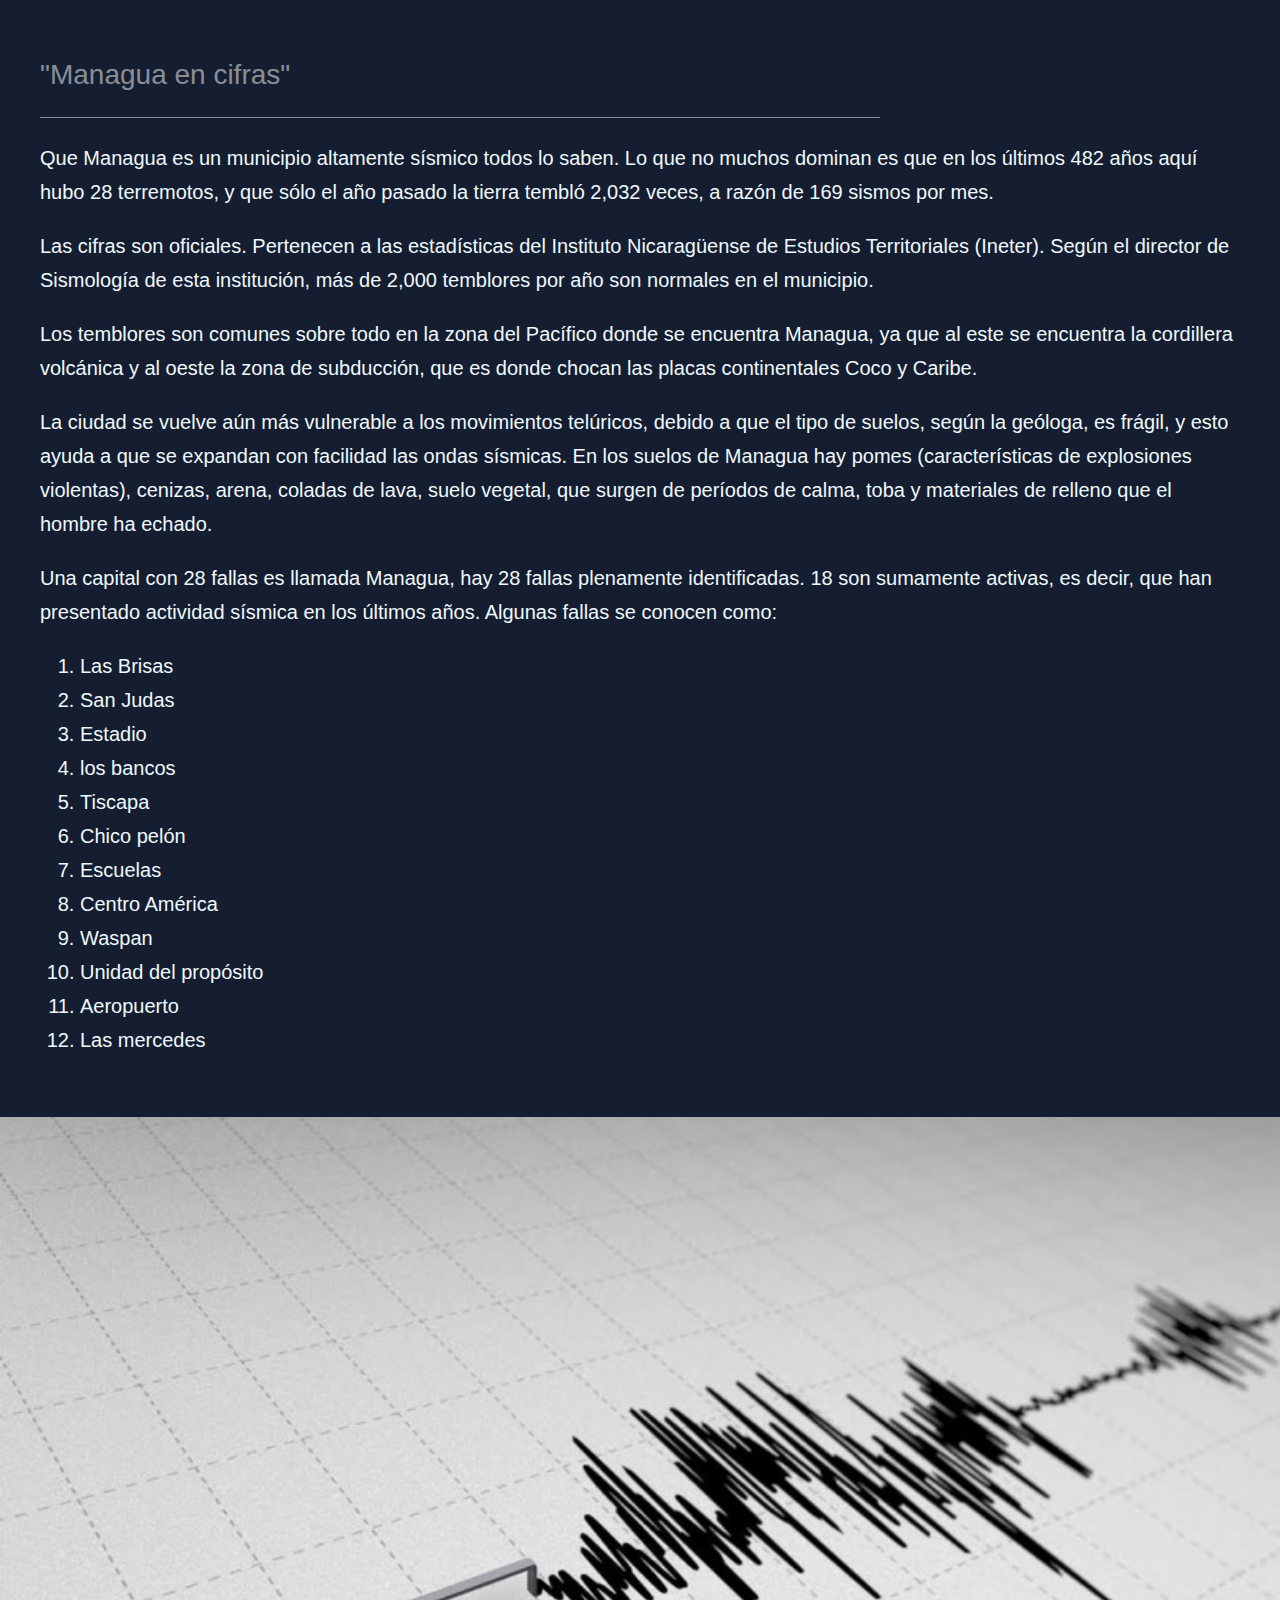
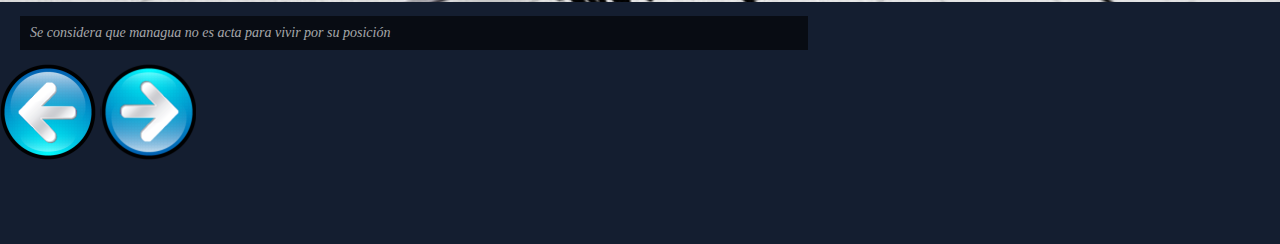
<file: pagina2.html>
<!DOCTYPE html>
<html>
<head>
    <title>Managua, Peligro Latente</title>
   
    <link href="style.css" type="text/css" rel="stylesheet">
    <meta charset="utf-8">
</head>
<body>
    
  <div class="content">
    
    <h2>"Managua en cifras"</h2>

    <p>Que Managua es un municipio altamente sísmico todos lo saben. Lo que no muchos dominan es que en los últimos 482 años aquí hubo 28 terremotos, y que sólo el año pasado la tierra tembló 2,032 veces, a razón de 169 sismos por mes.</p>
    <p>Las cifras son oficiales. Pertenecen a las estadísticas del Instituto Nicaragüense de Estudios Territoriales (Ineter). Según el director de Sismología de esta institución, más de 2,000 temblores por año son normales en el municipio.</p>
    <p>Los temblores son comunes sobre todo en la zona del Pacífico donde se encuentra Managua, ya que al este se encuentra la cordillera volcánica y al oeste la zona de subducción, que es donde chocan las placas continentales Coco y Caribe.</p>
  <p>La ciudad se vuelve aún más vulnerable a los movimientos telúricos, debido a que el tipo de suelos, según la geóloga, es frágil, y esto ayuda a que se expandan con facilidad las ondas sísmicas. En los suelos de Managua hay pomes (características de explosiones violentas), cenizas, arena, coladas de lava, suelo vegetal, que surgen de períodos de calma, toba y materiales de relleno que el hombre ha echado.</p>
 <p>Una capital con 28 fallas es llamada Managua, hay 28 fallas plenamente identificadas. 18 son sumamente activas, es decir, que han presentado actividad sísmica en los últimos años. Algunas fallas se conocen como: </p>
 
 <footer>
		<ol>
			<li>Las Brisas</li>
			<li>San Judas</li>
			<li>Estadio</li>
			<li>los bancos</li>
			<li>Tiscapa</li>
			<li>Chico pelón</li>
			<li>Escuelas</li>
			<li>Centro América</li>
			<li>Waspan</li>
			<li>Unidad del propósito</li>
			<li>Aeropuerto</li>
			<li>Las mercedes </li>
		</ol>
		
	</footer>
  </div>
  <div id="image1"></div>
  
   <p class="caption">Se considera que managua no es acta para vivir por su posición</p>
   

    <a href="/index.html"><img src="./Boton3.png"></a></div>
   <a href="/pagina3.html"><img src="./Imagen2.png"></a><div>
     <div id="boton">

</body>
</html>
</file>
<file: style.css>
body {
  
  background: #141E30;
  margin: 0;
  padding: 0;
  animation-duration: 2s;
  animation-name: slidein;
}


h1 {
  color: #FFF;
  font-family: 'Playfair Display', sans-serif;
  font-size: 32px;
  padding-top: 100px;
  text-align: left;
  width: 60%;
}

h2 {
  border-bottom: 1px solid rgba(255, 255, 255, 0.5);
  color: rgba(255, 255, 255, 0.5);
  font-family: 'Roboto', sans-serif;
  font-weight: 100;
  font-size: 28px;
  line-height: 24px;
  padding-bottom: 30px;
  text-align: justify;
  width: 70%;

}

h3{
  
  color: white;
  font-family: 'Roboto', sans-serif;
  font-weight: 100;
  font-size: 22px;
  line-height: 24px;
  padding-bottom: 30px;
  text-align: left;
  width: 70%;
}

p {
  color: AliceBlue;
  font-size: 20px;
  font-family: 'Roboto', sans-serif;
  font-weight: 100;
  line-height: 34px;
  text-align: left;
  width: 100%;
}

footer {
  color: AliceBlue;
  font-size: 20px;
  font-family: 'Roboto', sans-serif;
  font-weight: 100;
  line-height: 34px;
  text-align: left;
  width: 100%;
  
}

table {
   height: 40%;
  left: 10%;
  margin: 20px auto;
  overflow-y: scroll;
  position: static;
  width: 80%;
}
thead th {
  background: #88CCF1;
  color: black;
  font-family: 'Lato', sans-serif;
  font-size: 16px;
  font-weight: 100;
  letter-spacing: 2px;
  text-transform: uppercase;
}

tr {
  background: #f4f7f8;
  border-bottom: 1px solid #FFF;
  margin-bottom: 5px;
}

th, td {
  font-family: 'Lato', sans-serif;
  font-weight: 400;
  padding: 20px;
  text-align: left;
  width: 33.3333%;
  font-size: 18px;
}

.byline {
  color: rgba(255, 255, 255, 0.5);
  float: left;
  font-family: 'Roboto', sans-serif;
  font-weight: 100;
  font-size: 14px;
  padding-left: 10px;
  text-transform: uppercase;
}

.caption {
  background-color: rgba(0, 0, 0, 0.6);
  color: rgba(255, 255, 255, 0.65);
  display: block;
  font-family: 'Playfair Display', serif;
  font-size: 14px;
  font-style: italic;
  line-height: 14px;
  margin-left: 20px;
  padding: 10px;
  position: relative;
  top: 80%;
  width: 60%;
}

.content {
  padding: 40px;
}

.writer-img {
  -webkit-box-shadow: 5px 0px 5px 0px rgba(0, 0, 50, 0.97);
  -moz-box-shadow: 5px 0px 5px 0px rgba(0, 0, 50, 0.97);
  box-shadow: 5px 0px 5px 0px rgba(0, 0, 50, 0.97);
  float: left;
  width: 50px;
}

.img1{
width: 600px;
height: 600px;
margin: 0px auto

}

#image {
background-image: url(http://i704.photobucket.com/albums/ww49/Leonicus/ManaNew.jpg);
background-size: 1600px;
height: 385px;
}

#image1{
background-image: url(./Imagen4.jpg);
background-size: 1600px;
height: 485px;
}

#image2{
background-image: url(./Tere.jpg);
background-size: 1600px;
height: 585px;
}

#boton {
  
  margin: 0px; 
  height: 80px;
  width: 80px;
  float: right; 
  width: 110px;
  
}

@keyframes slidein {
  from {
    margin-left: 100%;
    width: 300%
  }

  to {
    margin-left: 0%;
    width: 100%;
  }
}
</file>
